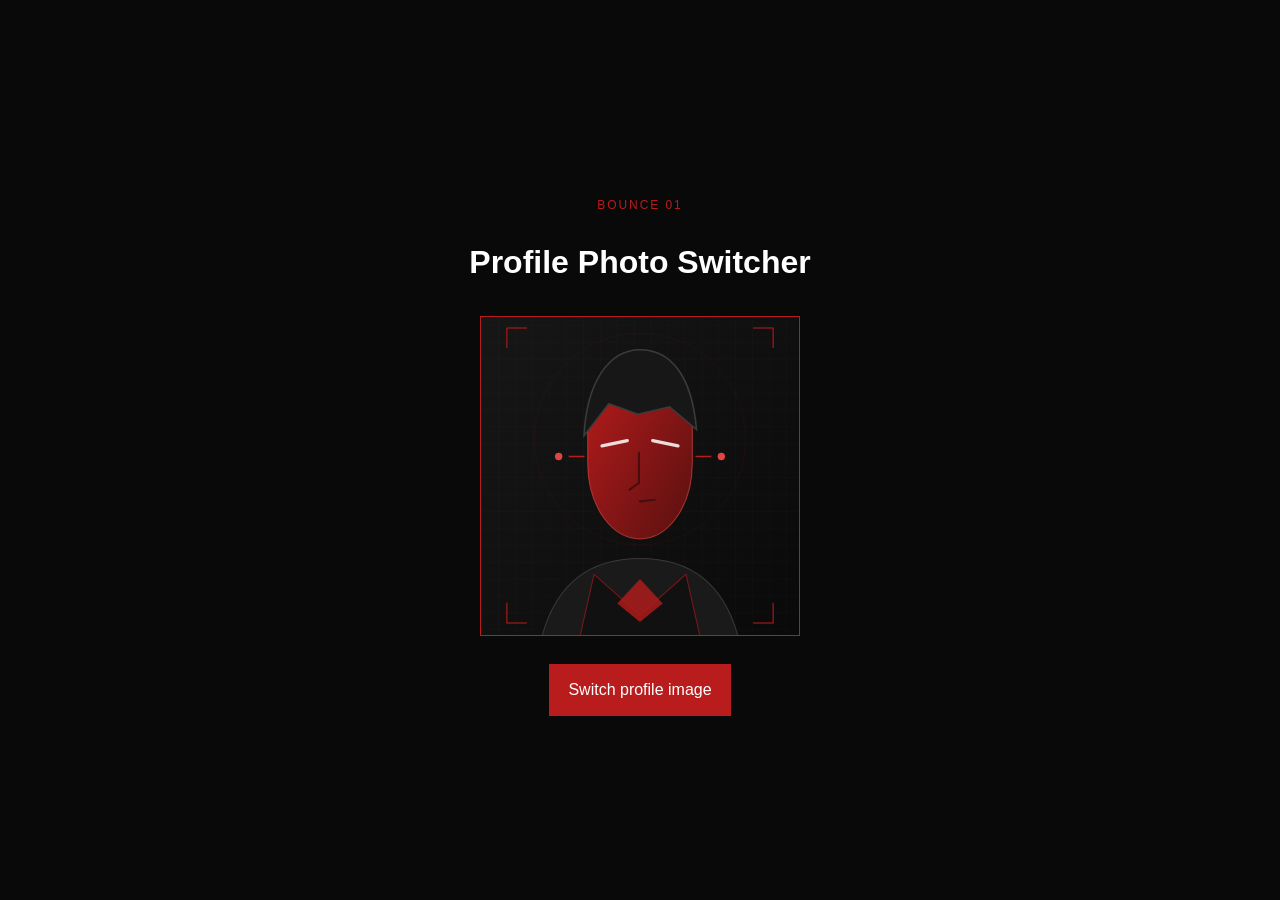
<file: bounce01/index.html>
<!doctype html>
<html lang="en"><head><meta charset="UTF-8"><meta name="viewport" content="width=device-width, initial-scale=1"><meta name="theme-color" content="#090909"><title>Profile Photo Switcher</title><link rel="stylesheet" href="style.css"><script src="script.js" defer></script></head>
<body><main class="profile"><p class="eyebrow">BOUNCE 01</p><h1>Profile Photo Switcher</h1><img id="profile-photo" src="assets/avatar.svg" alt="Abstract geometric crimson profile illustration"><button id="switch-photo" type="button" aria-pressed="false">Switch profile image</button></main></body></html>
</file>
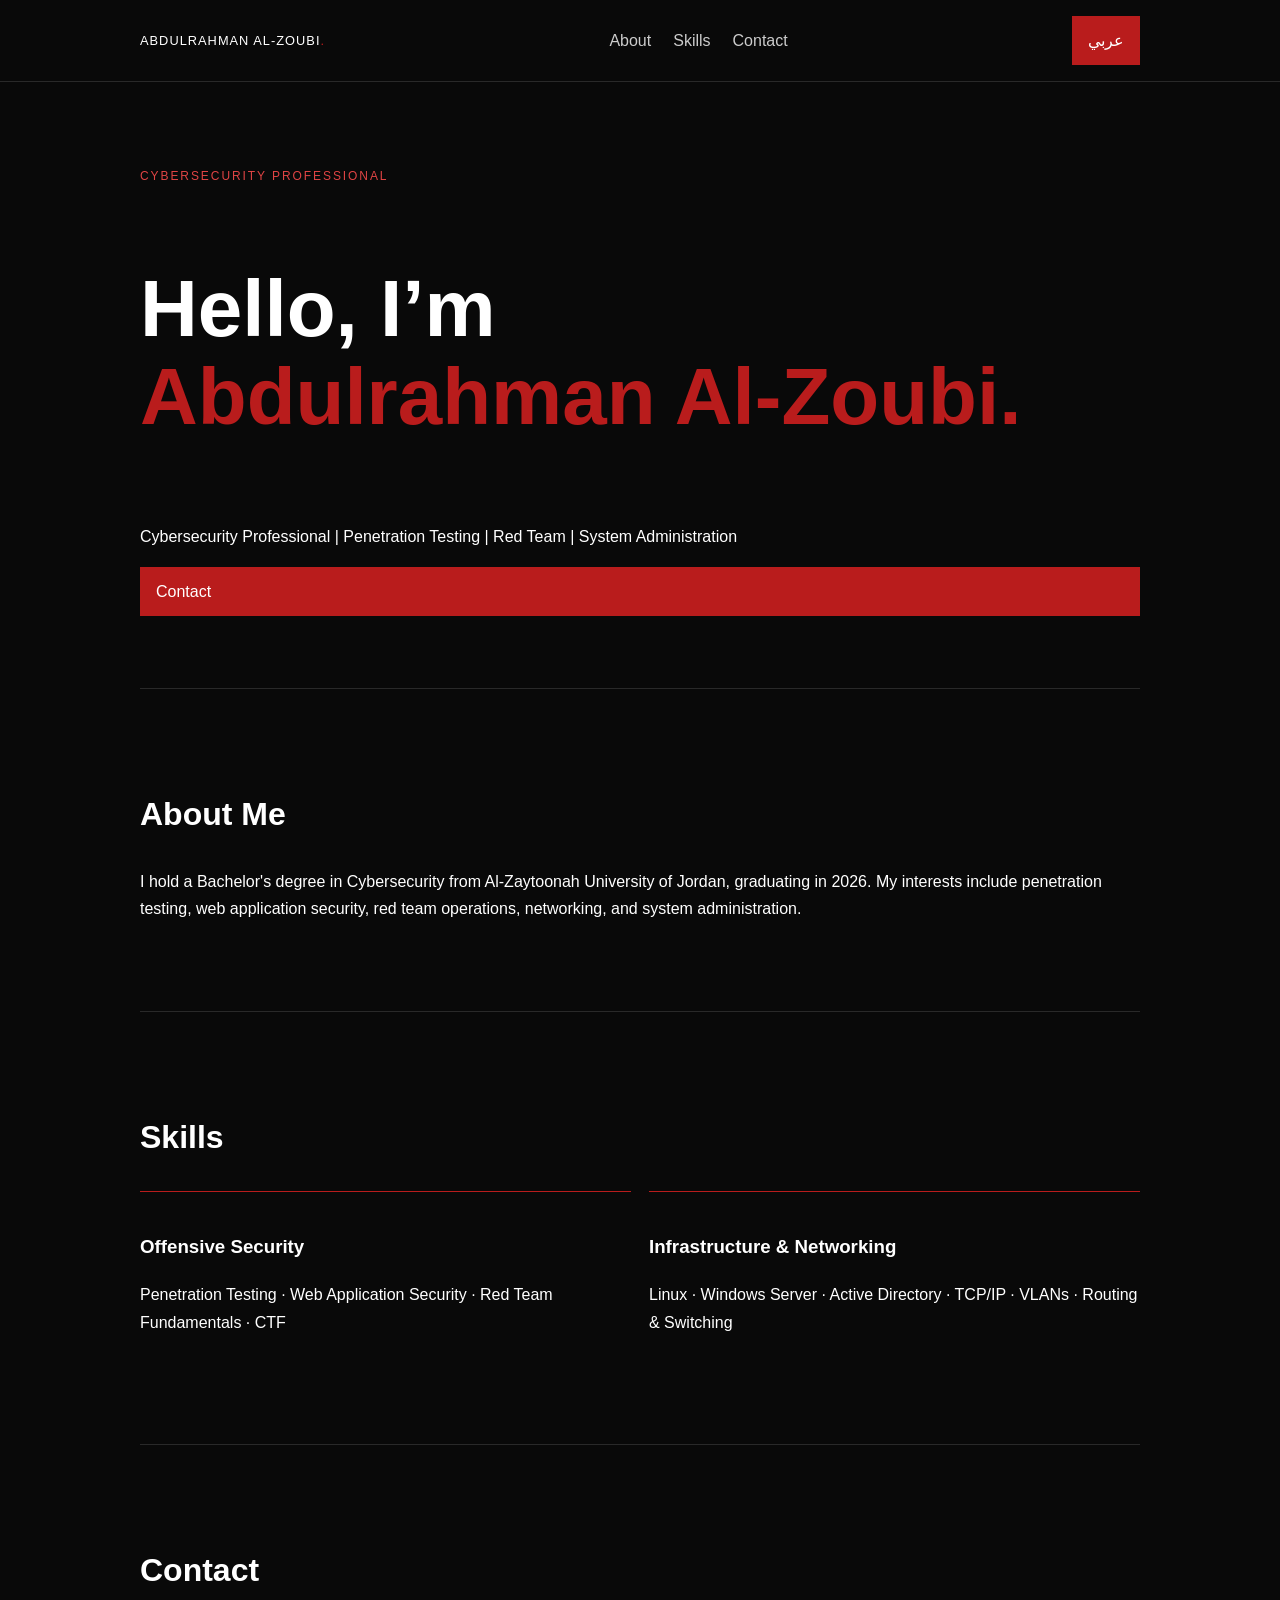
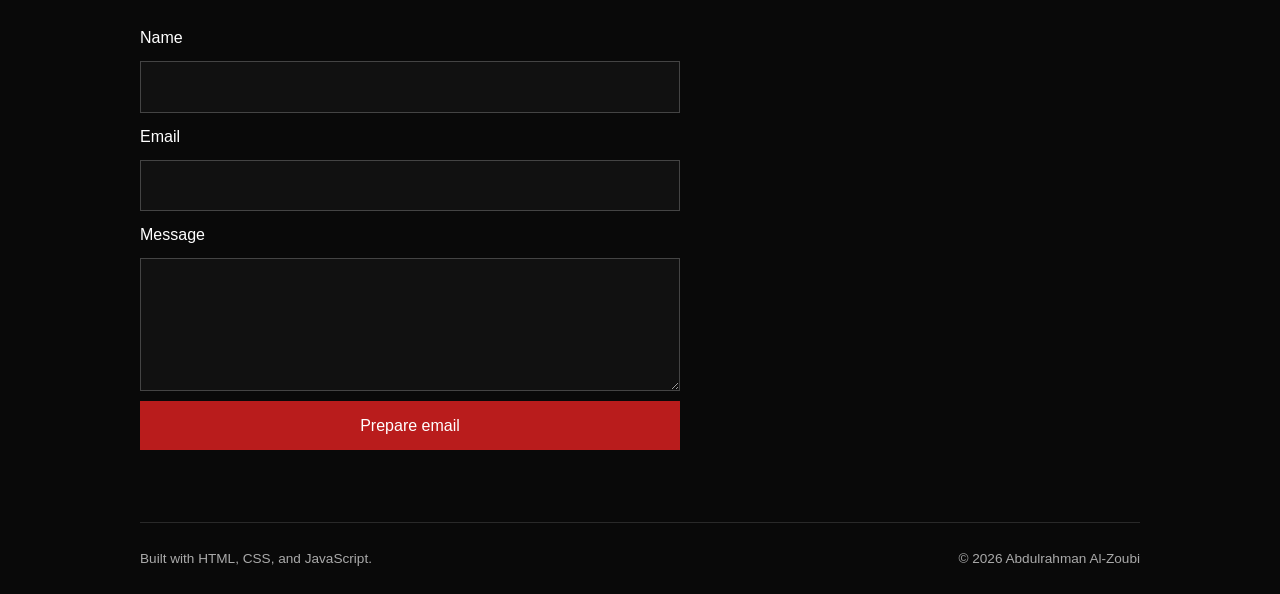
<file: bounce02/index.html>
<!doctype html>
<html lang="en" dir="ltr"><head><meta charset="UTF-8"><meta name="viewport" content="width=device-width, initial-scale=1"><meta name="theme-color" content="#090909"><title>Abdulrahman Al-Zoubi | Cybersecurity</title><link rel="stylesheet" href="style.css"><script src="script.js" defer></script></head>
<body><header class="top"><a class="brand" href="#home">ABDULRAHMAN AL-ZOUBI<span>.</span></a><nav aria-label="Main navigation"><a href="#about" data-i18n="navAbout">About</a><a href="#skills" data-i18n="navSkills">Skills</a><a href="#contact" data-i18n="navContact">Contact</a></nav><button id="language-toggle" type="button" aria-label="Switch language to Arabic">عربي</button></header>
<main id="home"><section class="hero"><p class="eyebrow" data-i18n="eyebrow">CYBERSECURITY PROFESSIONAL</p><h1><span data-i18n="hello">Hello, I’m</span><br><strong>Abdulrahman Al-Zoubi.</strong></h1><p data-i18n="role">Cybersecurity Professional | Penetration Testing | Red Team | System Administration</p><a class="button" href="#contact" data-i18n="contactButton">Contact</a></section>
<section id="about"><h2 data-i18n="aboutHeading">About Me</h2><p data-i18n="aboutText">I hold a Bachelor's degree in Cybersecurity from Al-Zaytoonah University of Jordan, graduating in 2026. My interests include penetration testing, web application security, red team operations, networking, and system administration.</p></section>
<section id="skills"><h2 data-i18n="skillsHeading">Skills</h2><div class="skills"><article><h3 data-i18n="offensiveHeading">Offensive Security</h3><p data-i18n="offensiveSkills">Penetration Testing · Web Application Security · Red Team Fundamentals · CTF</p></article><article><h3 data-i18n="infrastructureHeading">Infrastructure &amp; Networking</h3><p data-i18n="infrastructureSkills">Linux · Windows Server · Active Directory · TCP/IP · VLANs · Routing &amp; Switching</p></article></div></section>
<section id="contact"><h2 data-i18n="contactHeading">Contact</h2><form action="mailto:abdalzoubi03@gmail.com" method="post" enctype="text/plain"><label for="name" data-i18n="nameLabel">Name</label><input id="name" name="name" autocomplete="name"><label for="email" data-i18n="emailLabel">Email</label><input id="email" type="email" name="email" autocomplete="email"><label for="message" data-i18n="messageLabel">Message</label><textarea id="message" name="message" rows="4"></textarea><button class="button" type="submit" data-i18n="sendButton">Prepare email</button></form></section></main>
<footer><span data-i18n="footerText">Built with HTML, CSS, and JavaScript.</span><span>© <span id="year"></span> Abdulrahman Al-Zoubi</span></footer></body></html>
</file>
<file: bounce01/style.css>
*{box-sizing:border-box}body{min-height:100vh;margin:0;display:flex;align-items:center;justify-content:center;padding:24px;background:#090909;color:#fff;font:16px/1.6 Arial,sans-serif}.profile{width:min(100%,520px);text-align:center}.eyebrow{color:#B91C1C;font-size:.75rem;letter-spacing:.16em}.profile img{display:block;width:min(100%,320px);aspect-ratio:1;margin:28px auto;object-fit:cover;border:1px solid #B91C1C;transition:opacity .25s ease,transform .25s ease}.profile img.changing{opacity:.25;transform:scale(.98)}button{padding:12px 18px;border:1px solid #B91C1C;background:#B91C1C;color:#fff;font:inherit;cursor:pointer}button:hover{background:#921717}@media(max-width:480px){.profile img{width:min(100%,260px)}}@media(prefers-reduced-motion:reduce){*,*::before,*::after{transition:none!important}}
</file>
<file: bounce02/style.css>
*{box-sizing:border-box}html{scroll-behavior:smooth}body{margin:0;background:#090909;color:#fff;font:16px/1.7 Arial,sans-serif}.top{position:sticky;top:0;display:flex;align-items:center;justify-content:space-between;gap:20px;padding:16px max(24px,calc((100% - 1000px)/2));border-bottom:1px solid #292929;background:#090909}.brand{font-size:.8rem;letter-spacing:.08em;color:#fff;text-decoration:none}.brand span,strong{color:#B91C1C}.top nav{display:flex;gap:22px}.top nav a{color:#ccc;text-decoration:none}button,.button{display:inline-block;border:1px solid #B91C1C;padding:10px 15px;background:#B91C1C;color:#fff;font:inherit;text-decoration:none;cursor:pointer}section{width:min(100% - 48px,1000px);margin:auto;padding:72px 0;border-bottom:1px solid #292929}.hero{min-height:52vh;display:flex;flex-direction:column;justify-content:center}.eyebrow{color:#e04444;font-size:.75rem;letter-spacing:.16em}h1{font-size:clamp(2.5rem,8vw,5rem);line-height:1.1}h2{font-size:2rem}.skills{display:flex;gap:18px}.skills article{flex:1;padding:20px 0;border-top:1px solid #B91C1C}form{display:grid;gap:10px;max-width:540px}input,textarea{width:100%;padding:11px;border:1px solid #444;background:#111;color:#fff;font:inherit}footer{display:flex;justify-content:space-between;gap:20px;padding:24px max(24px,calc((100% - 1000px)/2));color:#aaa;font-size:.85rem}[dir=rtl] body{text-align:right}[dir=rtl] .top,[dir=rtl] footer{direction:rtl}.top button{flex:0 0 auto}@media(max-width:640px){.top{flex-wrap:wrap}.top nav{order:3;width:100%;justify-content:space-between}.skills{flex-direction:column}section{padding:52px 0}footer{flex-direction:column}}@media(prefers-reduced-motion:reduce){html{scroll-behavior:auto}}
</file>
